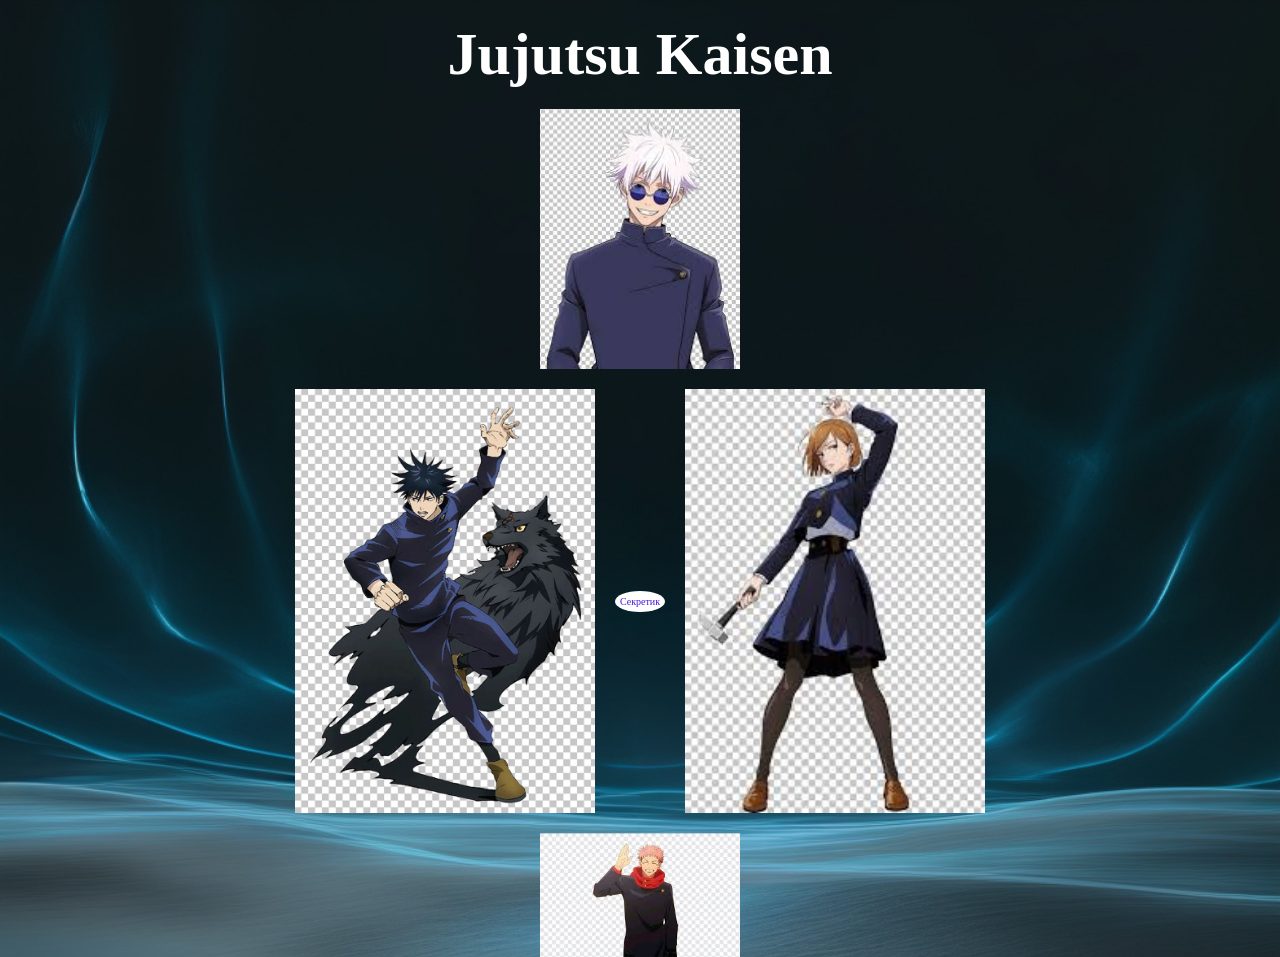
<file: index.html>
<html>
    <head>
        <title>Jujutsu Kaisen: Головна сторінка👍</title>
        <link rel="icon" href="img/favicon.ico" type="image/x-icon" >
        <link rel="stylesheet" href="style.css">
    </head>
    <body background="img/fon.jpg" style="color: white;">
        <h1 style="color: white; text-align: center; font-size: 60px; margin-top: 20px;">Jujutsu Kaisen</h1>
        <div class="main">
            <div class="row">
        <a href="Satoru Gojo.html"><img class="main_img" src="img/images.jpg" width="200px"></a>
            </div>
            <div class="row">
        <a href="Megumi Fushiguro.html"><img class="main_img" src="img/7.jpg" width="300px"></a>
        <a href="From.html" class="btn">Секретик</a>
        <a href="Nobara Kugisaki.html" id="img"><img class="main_img" src="img/images (2).jpg" width="300px"></a></td>
            </div>
            <div class="row">
        <a href="Head.html" ><img class="main_img" src="img/images (1).jpg" width="200px"></a></td>
            </div>
        </div>
    </body>
</html>
</file>
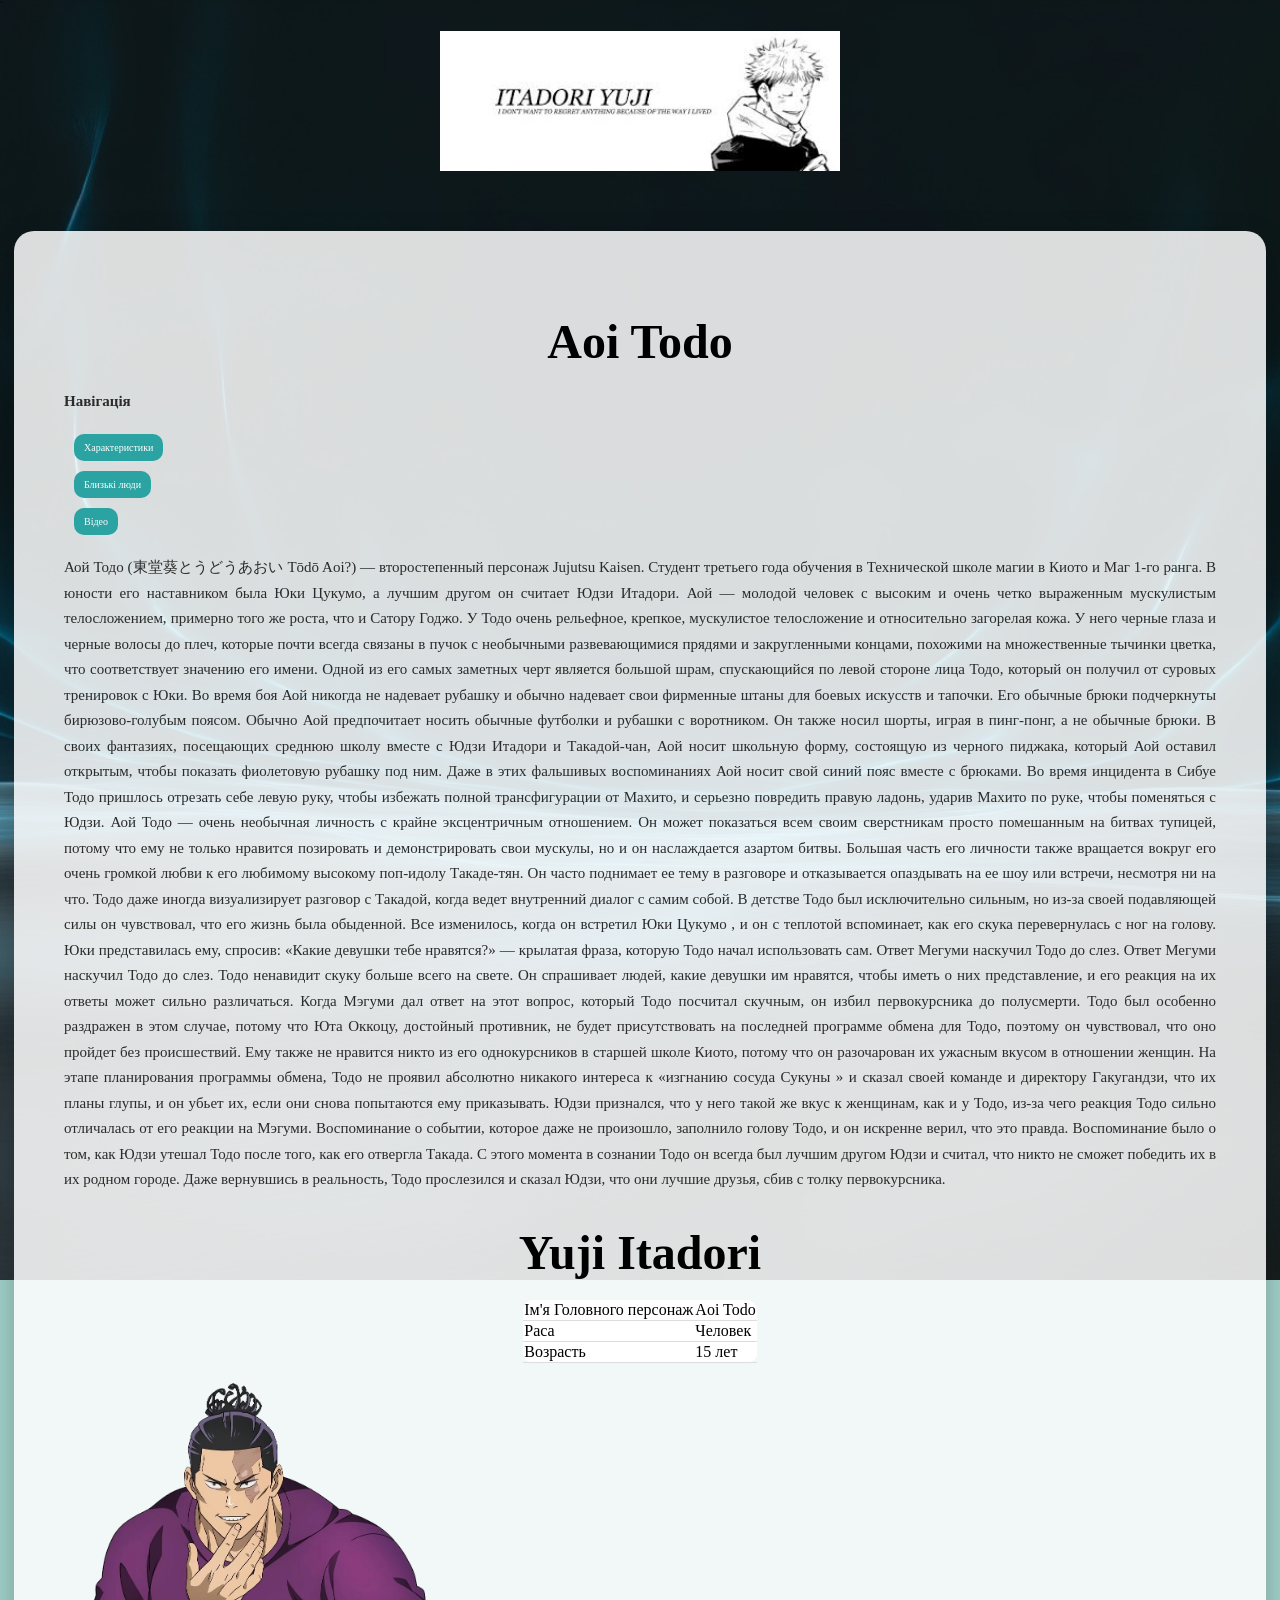
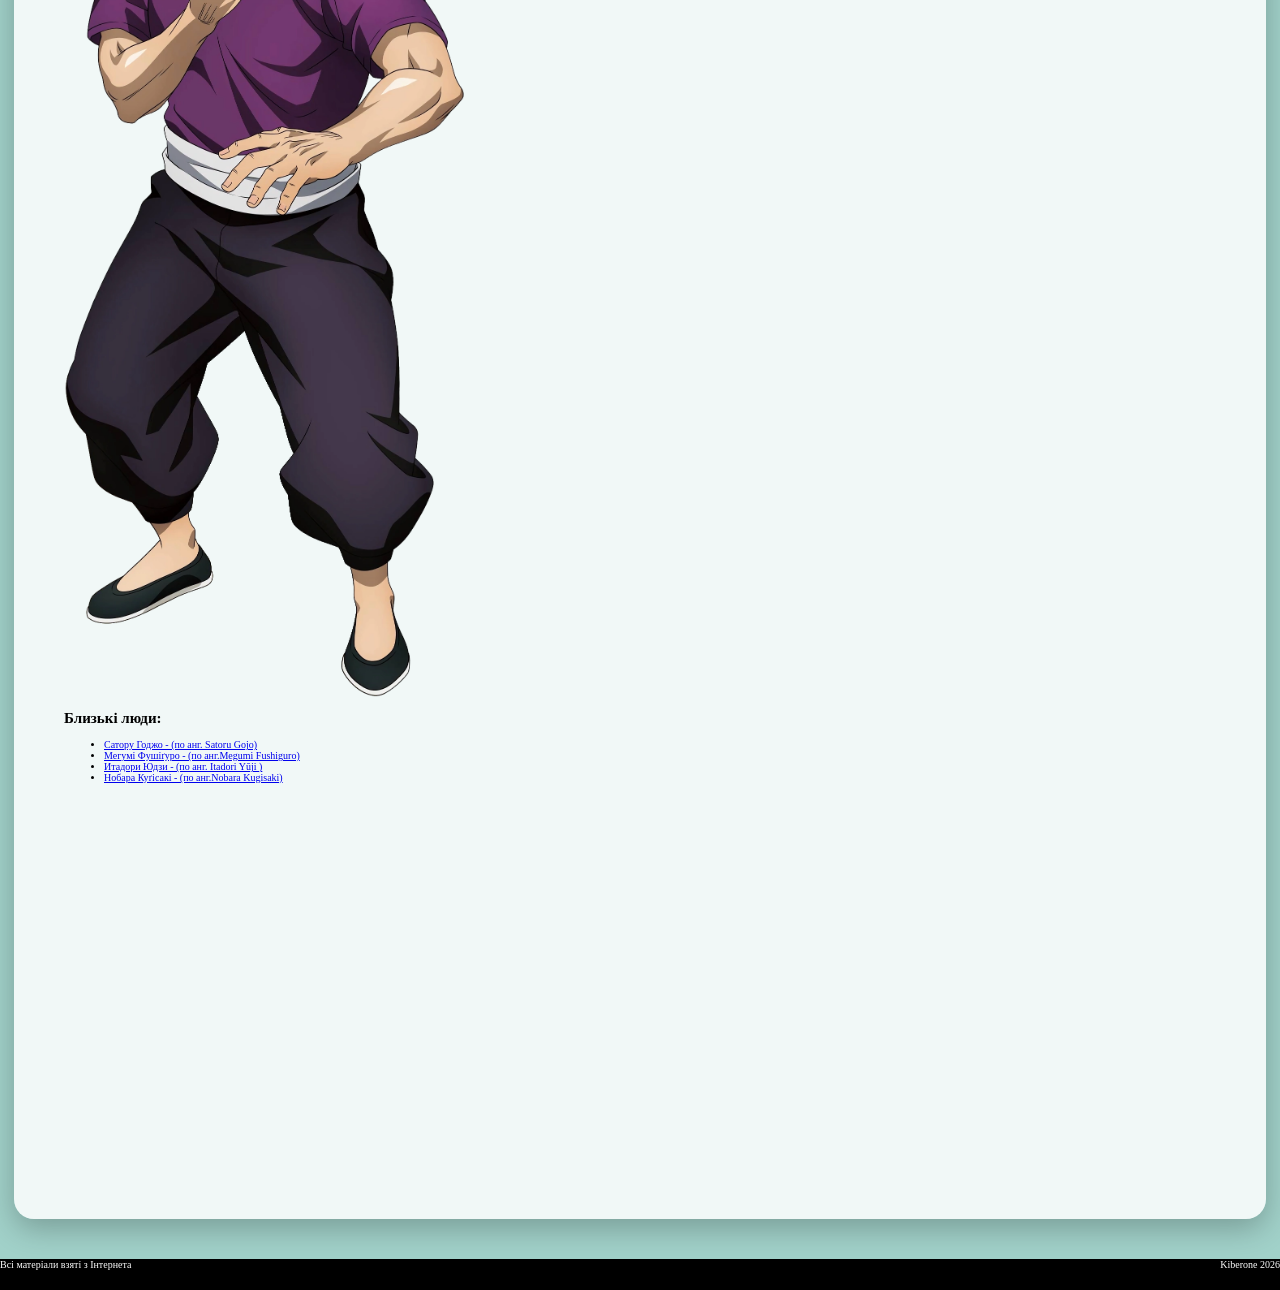
<file: Aoi Todo.html>
<html>
    <head><title>Jujutsu Kaisen</title>`</head>
    <link rel="icon" href="img/favicon.ico" type="image/x-icon">
    <link rel="stylesheet" href="style.css">
    <body>
        <div class="header">
            
                <div>
                    <a href="index.html"><img src="img/Yu images (2).jpg" width="400"></a>
                </div>
        </div>
        <div class="container">
        <h1 >Aoi Todo</h1>
<p> <strong>Навігація</strong></p>
<a  class="button" href="#frature">Характеристики</a> <br>
<a class="button"  href="#people">Близькі люди</a> <br>
<a class="button"  href="#video">Відео</a> <br>

        <P>Аой Тодо (東堂葵とうどうあおい Tōdō Aoi?) — второстепенный персонаж Jujutsu Kaisen. Студент третьего года обучения в Технической школе магии в Киото и Маг 1-го ранга. В юности его наставником была Юки Цукумо, а лучшим другом он считает Юдзи Итадори.
            Аой — молодой человек с высоким и очень четко выраженным мускулистым телосложением, примерно того же роста, что и Сатору Годжо. У Тодо очень рельефное, крепкое, мускулистое телосложение и относительно загорелая кожа. У него черные глаза и черные волосы до плеч, которые почти всегда связаны в пучок с необычными развевающимися прядями и закругленными концами, похожими на множественные тычинки цветка, что соответствует значению его имени. Одной из его самых заметных черт является большой шрам, спускающийся по левой стороне лица Тодо, который он получил от суровых тренировок с Юки.

Во время боя Аой никогда не надевает рубашку и обычно надевает свои фирменные штаны для боевых искусств и тапочки. Его обычные брюки подчеркнуты бирюзово-голубым поясом. Обычно Аой предпочитает носить обычные футболки и рубашки с воротником. Он также носил шорты, играя в пинг-понг, а не обычные брюки.

В своих фантазиях, посещающих среднюю школу вместе с Юдзи Итадори и Такадой-чан, Аой носит школьную форму, состоящую из черного пиджака, который Аой оставил открытым, чтобы показать фиолетовую рубашку под ним. Даже в этих фальшивых воспоминаниях Аой носит свой синий пояс вместе с брюками.

Во время инцидента в Сибуе Тодо пришлось отрезать себе левую руку, чтобы избежать полной трансфигурации от Махито, и серьезно повредить правую ладонь, ударив Махито по руке, чтобы поменяться с Юдзи.
Аой Тодо — очень необычная личность с крайне эксцентричным отношением. Он может показаться всем своим сверстникам просто помешанным на битвах тупицей, потому что ему не только нравится позировать и демонстрировать свои мускулы, но и он наслаждается азартом битвы. Большая часть его личности также вращается вокруг его очень громкой любви к его любимому высокому поп-идолу Такаде-тян. Он часто поднимает ее тему в разговоре и отказывается опаздывать на ее шоу или встречи, несмотря ни на что. Тодо даже иногда визуализирует разговор с Такадой, когда ведет внутренний диалог с самим собой.

В детстве Тодо был исключительно сильным, но из-за своей подавляющей силы он чувствовал, что его жизнь была обыденной. Все изменилось, когда он встретил Юки Цукумо , и он с теплотой вспоминает, как его скука перевернулась с ног на голову. Юки представилась ему, спросив: «Какие девушки тебе нравятся?» — крылатая фраза, которую Тодо начал использовать сам.

Ответ Мегуми наскучил Тодо до слез.
Ответ Мегуми наскучил Тодо до слез.

Тодо ненавидит скуку больше всего на свете. Он спрашивает людей, какие девушки им нравятся, чтобы иметь о них представление, и его реакция на их ответы может сильно различаться. Когда Мэгуми дал ответ на этот вопрос, который Тодо посчитал скучным, он избил первокурсника до полусмерти. Тодо был особенно раздражен в этом случае, потому что Юта Оккоцу, достойный противник, не будет присутствовать на последней программе обмена для Тодо, поэтому он чувствовал, что оно пройдет без происшествий. Ему также не нравится никто из его однокурсников в старшей школе Киото, потому что он разочарован их ужасным вкусом в отношении женщин. На этапе планирования программы обмена, Тодо не проявил абсолютно никакого интереса к «изгнанию сосуда Сукуны » и сказал своей команде и директору Гакугандзи, что их планы глупы, и он убьет их, если они снова попытаются ему приказывать.

Юдзи признался, что у него такой же вкус к женщинам, как и у Тодо, из-за чего реакция Тодо сильно отличалась от его реакции на Мэгуми. Воспоминание о событии, которое даже не произошло, заполнило голову Тодо, и он искренне верил, что это правда. Воспоминание было о том, как Юдзи утешал Тодо после того, как его отвергла Такада. С этого момента в сознании Тодо он всегда был лучшим другом Юдзи и считал, что никто не сможет победить их в их родном городе. Даже вернувшись в реальность, Тодо прослезился и сказал Юдзи, что они лучшие друзья, сбив с толку первокурсника.

</P>
        <h1 >Yuji Itadori</h1>
        <a name="frature"> </a>
        <table >
            <tr>
                <td>Ім'я Головного персонаж</td>
                <td>Aoi Todo</td>
            </tr>
            <tr>
                <td>Раса</td>
                <td>Человек</td>
            </tr>
            <tr>
                <td>Возрасть</td>
                <td>15 лет</td>
            </tr>
        </table>

<img src="img/Aoi.webp" align="center"  width="400" style="display:inline">        

        <h2>Близькі люди:</h2>
        <a name="people"> </a>
        <ul>
            <li> <a href="Satoru Gojo.html">Сатору Годжо - (по анг. Satoru Gojo)</a></li>
            <li> <a href="Megumi Fushiguro.html">Мегумі Фушіґуро - (по анг.Megumi Fushiguro)</a></li>
            <li> <a href="Head.html">Итадори Юдзи - (по анг. Itadori Yūji )</a></li>
            <li> <a href="Nobara Kugisaki.html">Нобара Куґісакі - (по анг.Nobara Kugisaki)</a></li>

            <br>

        </ul>
<a name="video"> </a>
<iframe width="560" height="315" src="https://youtu.be/GA1_3sSP2bk?si=2k9YZJ5OJNyCDfkU" title="YouTube video player" frameborder="0" allow="accelerometer; autoplay; clipboard-write; encrypted-media; gyroscope; picture-in-picture; web-share" referrerpolicy="strict-origin-when-cross-origin" allowfullscreen></iframe>
        </div>
        <div class="footer">
            <div>Всі матеріали взяті з Інтернета </div>                                      
            <div class="right"> Kiberone 2026</div>
            
        </div>
    </body>
</html>
</file>
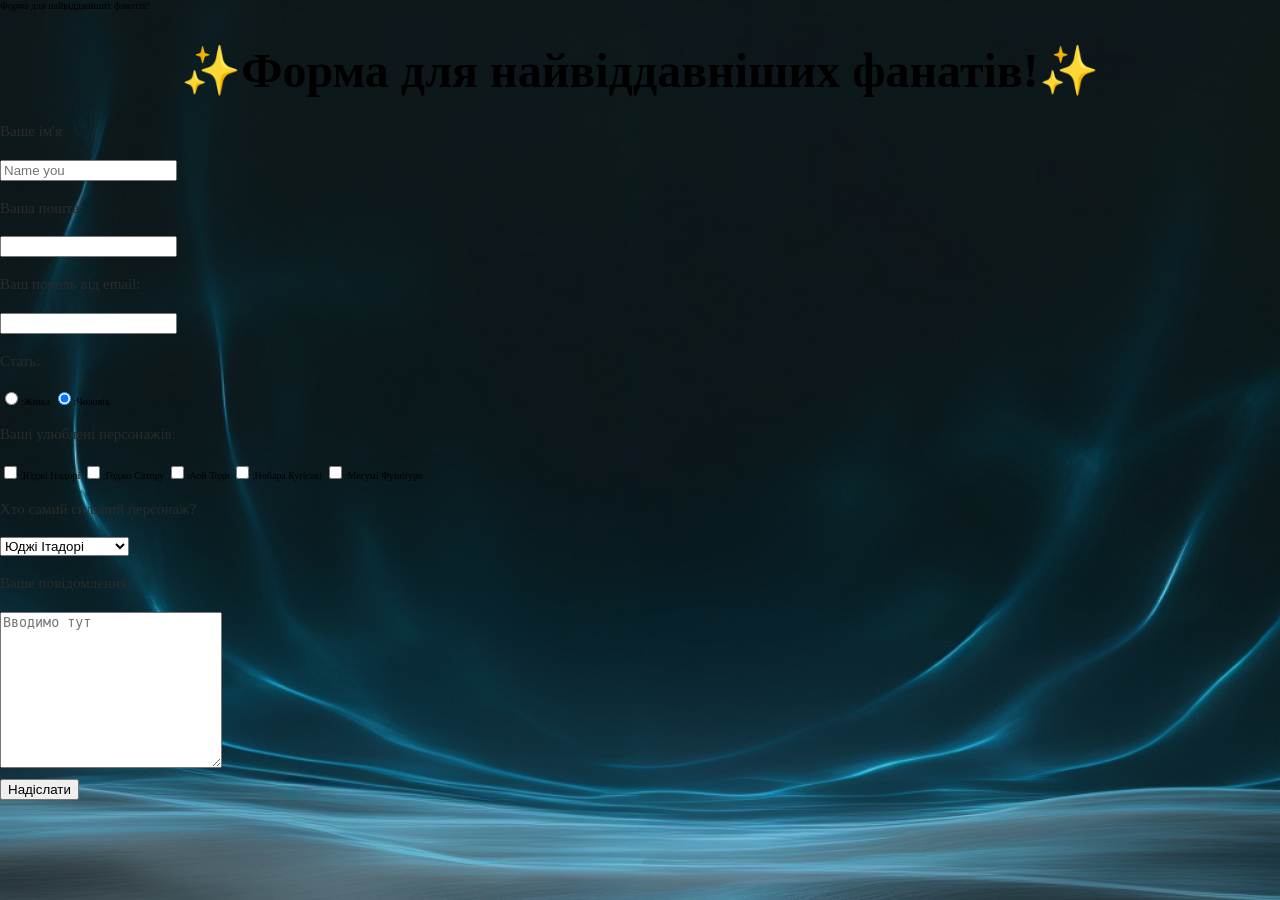
<file: From.html>
<html>
    <head>Форма для найвідданіших фанатів!</head>
    <link href="img/images (1).jpg" type="image/x-icon" rel="icon">
    <link rel="stylesheet" href="style.css">
    <body>
        <h1 align="center">✨Форма для найвіддавніших фанатів!✨</h1>
        <form action="https://formcarry.com/s/1xZ4m9oNjRL" method="POST">
        <p>Ваше ім'я</p>
        <input type="text" name="full name" placeholder="Name you">
        <p>Ваша пошта:</p>
        <input type="email" name="email">
        <p>Ваш пороль від email:</p>
        <input type="password" name="pass">
        <p>Стать:</p>
        <input name="stat" type="radio" value="Ж" checked>:Жінка
        <input name="stat" type="radio" value="Ч" checked>:Чоловік
        <p>Ваші улюблені персонажів:</p>
        <input name="fav" type="checkbox" value="Yuji Itadori">:Юджі Ітадорі
        <input name="fav" type="checkbox" value="Gojo Satoru">:Годжо Сатору
        <input name="fav" type="checkbox" value="Aoi Todo">:Аой Тодо
        <input name="fav" type="checkbox" value="Nobara Kugisaki">:Нобара Куґісакі
        <input name="fav" type="checkbox" value="Megumi Fushiguro">:Мегумі Фушіґуро
        <p>Хто самий сильний персонаж?</p>
        <select name="strong">
            <option value="Yuji Itadori">Юджі Ітадорі</optionvalue>
            <option value="Gojo Satoru">Годжо Сатору</optionvalue>
            <option value="Aoi Todo">Аой Тодо</optionvalue>
            <option value="Nobara Kugisaki">Нобара Куґісакі</optionvalue>
            <option value="Megumi Fushiguro">Мегумі Фушіґуроі</optionvalue>
        </select>
        <p>Ваше повідомлення:</p>
        <textarea name="message" cols="25" rows="10" placeholder="Вводимо тут"></textarea>
        <br> <br>
        <input type="submit" value="Надіслати" href="Thank.html" >
    </form>      
    </body>
</html>
</file>
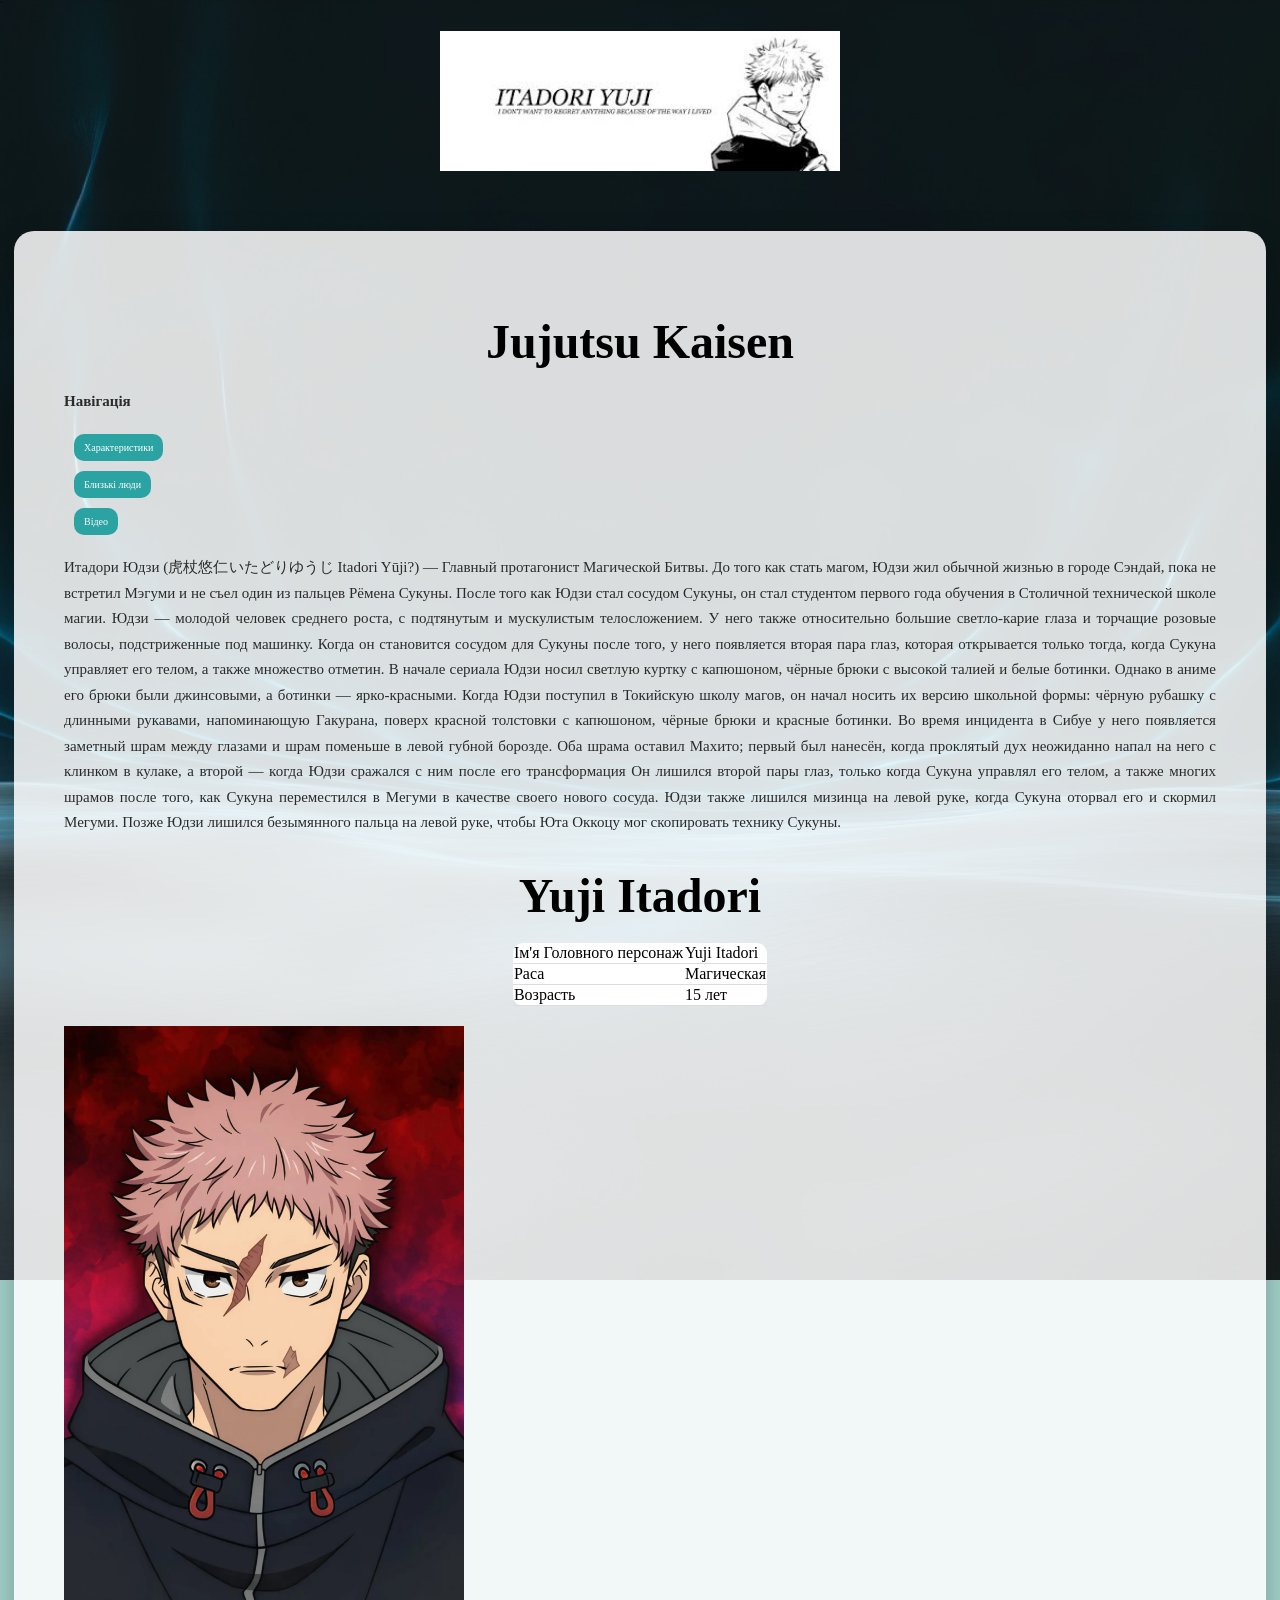
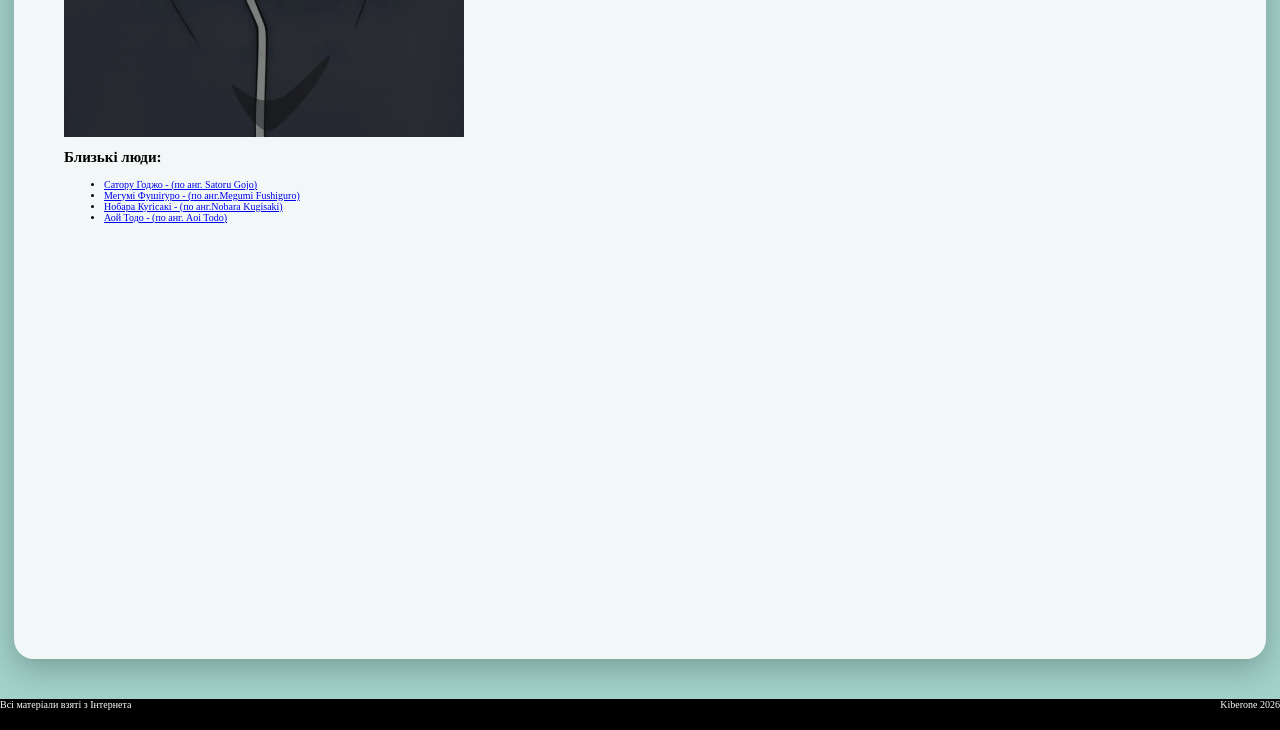
<file: Head.html>
<html>
    <head><title>Jujutsu Kaisen</title>`</head>
    <link rel="icon" href="img/favicon.ico" type="image/x-icon">
    <link rel="stylesheet" href="style.css">
    <body>
        <div class="header">
            
                <div>
                    <a href="index.html"><img src="img/Yu images (2).jpg" width="400"></a>
                </div>
        </div>
        <div class="container">
        <h1 >Jujutsu Kaisen</h1>
<p> <strong>Навігація</strong></p>
<a  class="button" href="#frature">Характеристики</a> <br>
<a class="button"  href="#people">Близькі люди</a> <br>
<a class="button"  href="#video">Відео</a> <br>

        <P>Итадори Юдзи (虎杖悠仁いたどりゆうじ Itadori Yūji?) — Главный протагонист Магической Битвы. До того как стать магом, Юдзи жил обычной жизнью в городе Сэндай,
 пока не встретил Мэгуми и не съел один из пальцев Рёмена Сукуны. После того как Юдзи стал сосудом Сукуны, он стал студентом первого года обучения в Столичной технической школе магии.
 Юдзи — молодой человек среднего роста, с подтянутым и мускулистым телосложением. У него также относительно большие светло-карие глаза и торчащие розовые волосы, подстриженные под машинку.
  Когда он становится сосудом для Сукуны после того, у него появляется вторая пара глаз, которая открывается только тогда, когда Сукуна управляет его телом, а также множество отметин.
В начале сериала Юдзи носил светлую куртку с капюшоном, чёрные брюки с высокой талией и белые ботинки. Однако в аниме его брюки были джинсовыми, а ботинки — ярко-красными.
 Когда Юдзи поступил в Токийскую школу магов, он начал носить их версию школьной формы: чёрную рубашку с длинными рукавами, напоминающую Гакурана, поверх красной толстовки с капюшоном, чёрные брюки и красные ботинки.
Во время инцидента в Сибуе у него появляется заметный шрам между глазами и шрам поменьше в левой губной борозде. Оба шрама оставил Махито; первый был нанесён, когда проклятый дух неожиданно напал на него с клинком в кулаке,
 а второй — когда Юдзи сражался с ним после его трансформация
Он лишился второй пары глаз, только когда Сукуна управлял его телом, а также многих шрамов после того, как Сукуна переместился в Мегуми в качестве своего нового сосуда.
 Юдзи также лишился мизинца на левой руке, когда Сукуна оторвал его и скормил Мегуми. Позже Юдзи лишился безымянного пальца на левой руке, чтобы Юта Оккоцу мог скопировать технику Сукуны.

</P>
        <h1 >Yuji Itadori</h1>
        <a name="frature"> </a>
        <table >
            <tr>
                <td>Ім'я Головного персонаж</td>
                <td>Yuji Itadori</td>
            </tr>
            <tr>
                <td>Раса</td>
                <td>Магическая</td>
            </tr>
            <tr>
                <td>Возрасть</td>
                <td>15 лет</td>
            </tr>
        </table>

<img src="img/Yj 5.webp" align="center"  width="400" style="display:inline">        

        <h2>Близькі люди:</h2>
        <a name="people"> </a>
        <ul>
            <li> <a href="Satoru Gojo.html">Сатору Годжо - (по анг. Satoru Gojo)</a></li>
            <li> <a href="Megumi Fushiguro.html">Мегумі Фушіґуро - (по анг.Megumi Fushiguro)</a></li>
            <li> <a href="Nobara Kugisaki.html">Нобара Куґісакі - (по анг.Nobara Kugisaki)</a></li>
            <li> <a href="Aoi Todo.html">Аой Тодо - (по анг. Aoi Todo)</a></li>

            <br>

        </ul>
<a name="video"> </a>
<iframe width="560" height="315" src="https://youtu.be/GA1_3sSP2bk?si=2k9YZJ5OJNyCDfkU" title="YouTube video player" frameborder="0" allow="accelerometer; autoplay; clipboard-write; encrypted-media; gyroscope; picture-in-picture; web-share" referrerpolicy="strict-origin-when-cross-origin" allowfullscreen></iframe>
        </div>
        <div class="footer">
            <div>Всі матеріали взяті з Інтернета </div>                                      
            <div class="right"> Kiberone 2026</div>
            
        </div>
    </body>
</html>
</file>
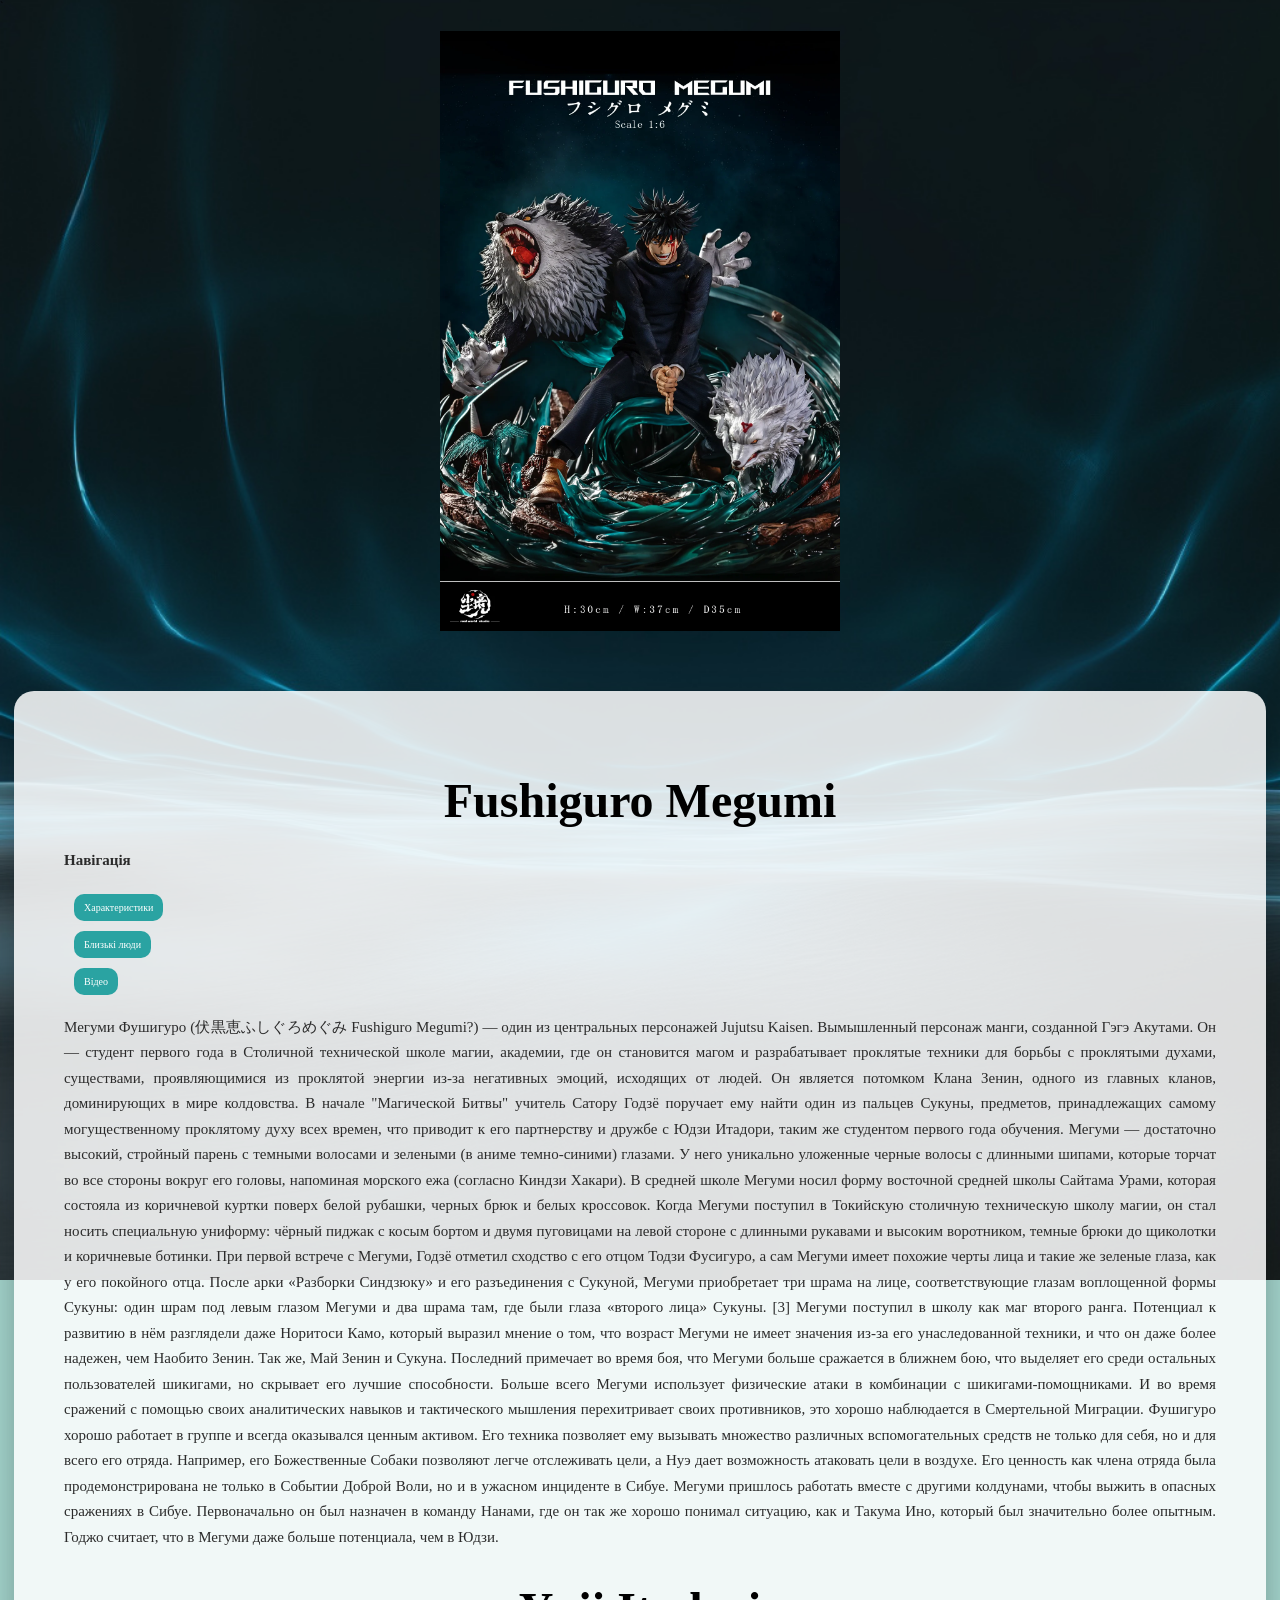
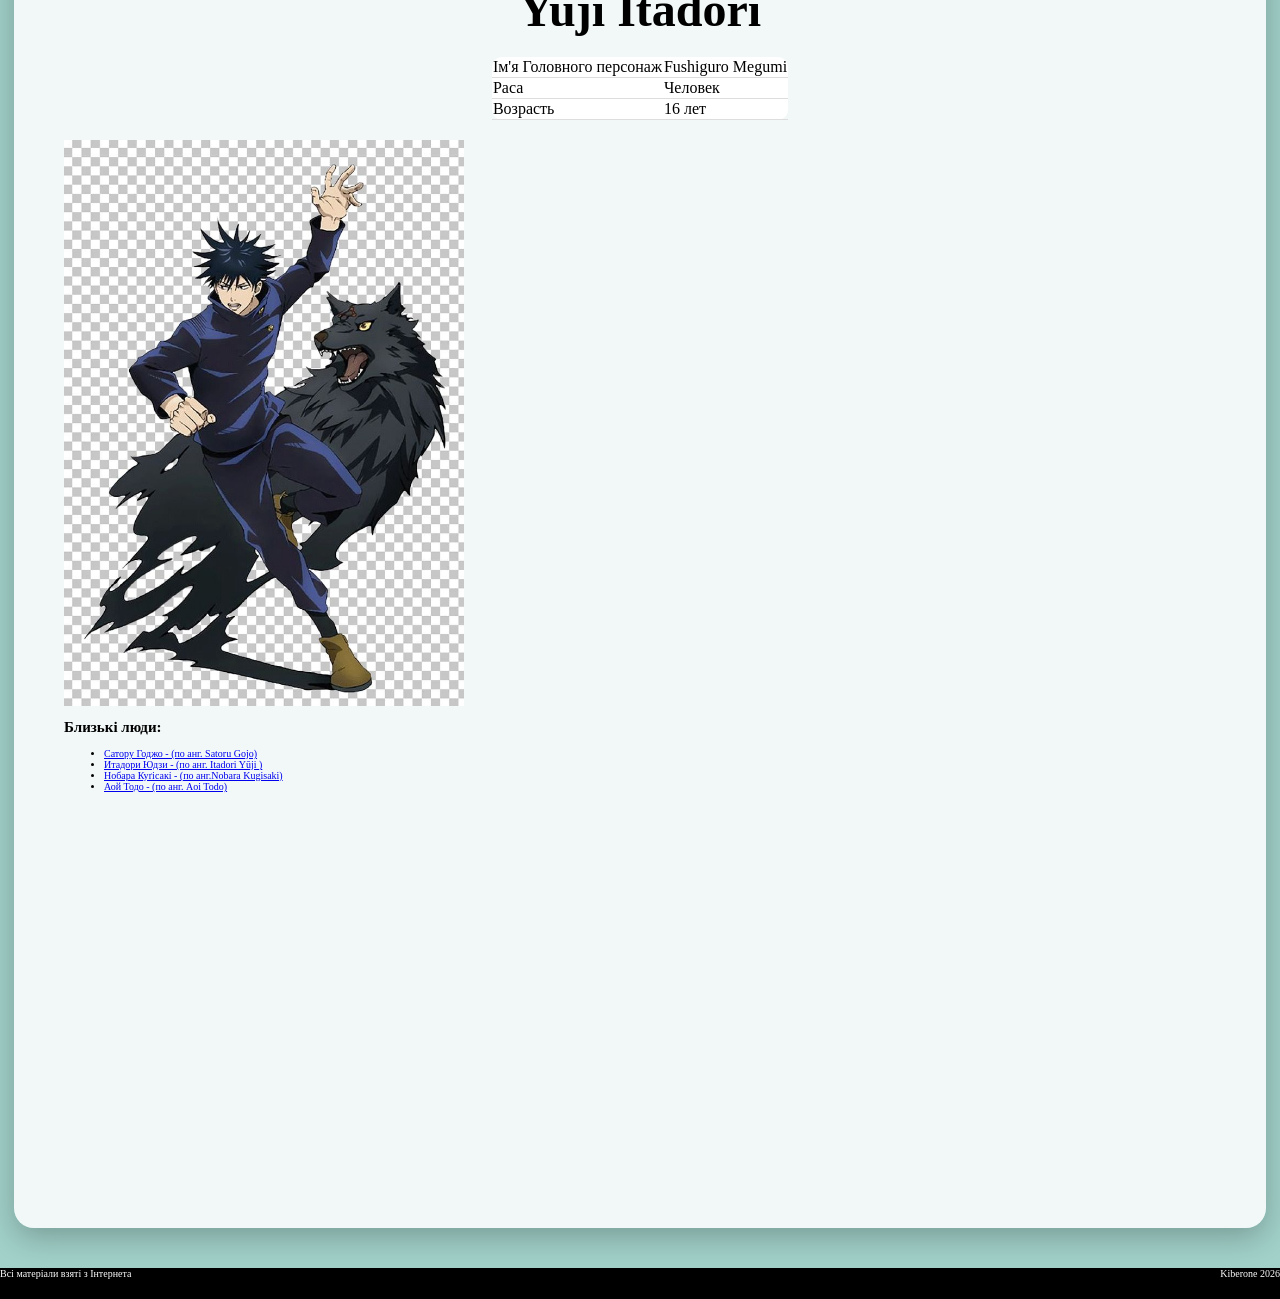
<file: Megumi Fushiguro.html>
<html>
    <head><title>Jujutsu Kaisen</title>`</head>
    <link rel="icon" href="img/favicon.ico" type="image/x-icon">
    <link rel="stylesheet" href="style.css">
    <body>
        <div class="header">
            
                <div>
                    <a href="index.html"><img src="img/mah.webp" width="400"></a>
                </div>
        </div>
        <div class="container">
        <h1 >Fushiguro Megumi</h1>
<p> <strong>Навігація</strong></p>
<a  class="button" href="#frature">Характеристики</a> <br>
<a class="button"  href="#people">Близькі люди</a> <br>
<a class="button"  href="#video">Відео</a> <br>

        <P>Мегуми Фушигуро (伏黒恵ふしぐろめぐみ Fushiguro Megumi?) — один из центральных персонажей Jujutsu Kaisen. Вымышленный персонаж манги, созданной Гэгэ Акутами. Он — студент первого года в Столичной технической школе магии, академии, где он становится магом и разрабатывает проклятые техники для борьбы с проклятыми духами, существами, проявляющимися из проклятой энергии из-за негативных эмоций, исходящих от людей. Он является потомком Клана Зенин, одного из главных кланов, доминирующих в мире колдовства.  В начале "Магической Битвы" учитель Сатору Годзё поручает ему найти один из пальцев Сукуны, предметов, принадлежащих самому могущественному проклятому духу всех времен, что приводит к его партнерству и дружбе с Юдзи Итадори, таким же студентом первого года обучения.
Мегуми — достаточно высокий, стройный парень с темными волосами и зелеными (в аниме темно-синими) глазами. У него уникально уложенные черные волосы с длинными шипами, которые торчат во все стороны вокруг его головы, напоминая морского ежа (согласно Киндзи Хакари).

В средней школе Мегуми носил форму восточной средней школы Сайтама Урами, которая состояла из коричневой куртки поверх белой рубашки, черных брюк и белых кроссовок.

Когда Мегуми поступил в Токийскую столичную техническую школу магии, он стал носить специальную униформу: чёрный пиджак с косым бортом и двумя пуговицами на левой стороне с длинными рукавами и высоким воротником, темные брюки до щиколотки и коричневые ботинки.

При первой встрече с Мегуми, Годзё отметил сходство с его отцом Тодзи Фусигуро, а сам Мегуми имеет похожие черты лица и такие же зеленые глаза, как у его покойного отца.

После арки «Разборки Синдзюку» и его разъединения с Сукуной, Мегуми приобретает три шрама на лице, соответствующие глазам воплощенной формы Сукуны: один шрам под левым глазом Мегуми и два шрама там, где были глаза «второго лица» Сукуны. [3]
Мегуми поступил в школу как маг второго ранга. Потенциал к развитию в нём разглядели даже Норитоси Камо, который выразил мнение о том, что возраст Мегуми не имеет значения из-за его унаследованной техники, и что он даже более надежен, чем Наобито Зенин. Так же, Май Зенин и Сукуна. Последний примечает во время боя, что Мегуми больше сражается в ближнем бою, что выделяет его среди остальных пользователей шикигами, но скрывает его лучшие способности. Больше всего Мегуми использует физические атаки в комбинации с шикигами-помощниками. И во время сражений с помощью своих аналитических навыков и тактического мышления перехитривает своих противников, это хорошо наблюдается в Смертельной Миграции.

Фушигуро хорошо работает в группе и всегда оказывался ценным активом. Его техника позволяет ему вызывать множество различных вспомогательных средств не только для себя, но и для всего его отряда. Например, его Божественные Собаки позволяют легче отслеживать цели, а Нуэ дает возможность атаковать цели в воздухе. Его ценность как члена отряда была продемонстрирована не только в Событии Доброй Воли, но и в ужасном инциденте в Сибуе. Мегуми пришлось работать вместе с другими колдунами, чтобы выжить в опасных сражениях в Сибуе. Первоначально он был назначен в команду Нанами, где он так же хорошо понимал ситуацию, как и Такума Ино, который был значительно более опытным.

Годжо считает, что в Мегуми даже больше потенциала, чем в Юдзи.

</P>
        <h1 >Yuji Itadori</h1>
        <a name="frature"> </a>
        <table >
            <tr>
                <td>Ім'я Головного персонаж</td>
                <td>Fushiguro Megumi</td>
            </tr>
            <tr>
                <td>Раса</td>
                <td>Человек</td>
            </tr>
            <tr>
                <td>Возрасть</td>
                <td>16 лет</td>
            </tr>
        </table>

<img src="img/7.jpg" align="center"  width="400" style="display:inline">        

        <h2>Близькі люди:</h2>
        <a name="people"> </a>
        <ul>
            <li> <a href="Satoru Gojo.html">Сатору Годжо - (по анг. Satoru Gojo)</a></li>
            <li> <a href="Head.html">Итадори Юдзи - (по анг. Itadori Yūji )</a></li>
            <li> <a href="Nobara Kugisaki.html">Нобара Куґісакі - (по анг.Nobara Kugisaki)</a></li>
            <li> <a href="Aoi Todo.html">Аой Тодо - (по анг. Aoi Todo)</a></li>

            <br>

        </ul>
<a name="video"> </a>
<iframe width="560" height="315" src="https://youtu.be/GA1_3sSP2bk?si=2k9YZJ5OJNyCDfkU" title="YouTube video player" frameborder="0" allow="accelerometer; autoplay; clipboard-write; encrypted-media; gyroscope; picture-in-picture; web-share" referrerpolicy="strict-origin-when-cross-origin" allowfullscreen></iframe>
        </div>
        <div class="footer">
            <div>Всі матеріали взяті з Інтернета </div>                                      
            <div class="right"> Kiberone 2026</div>
            
        </div>
    </body>
</html>
</file>
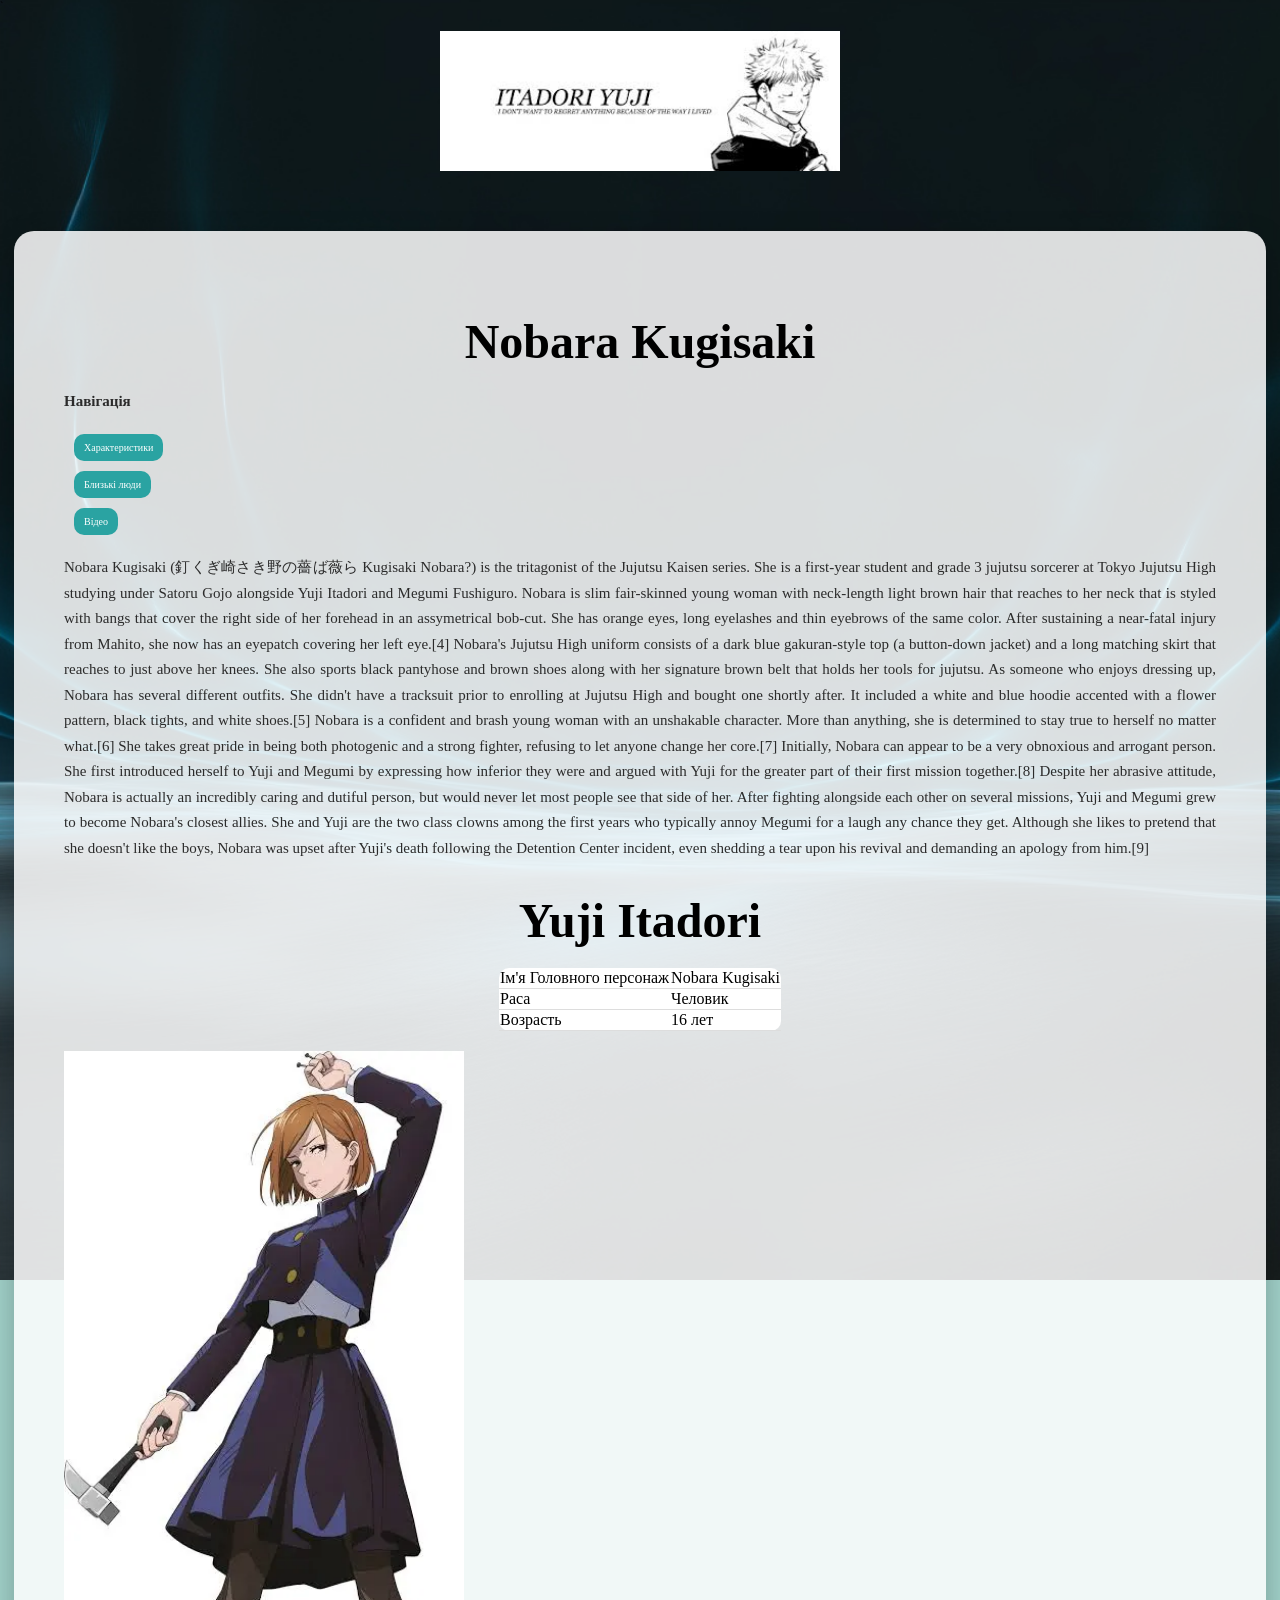
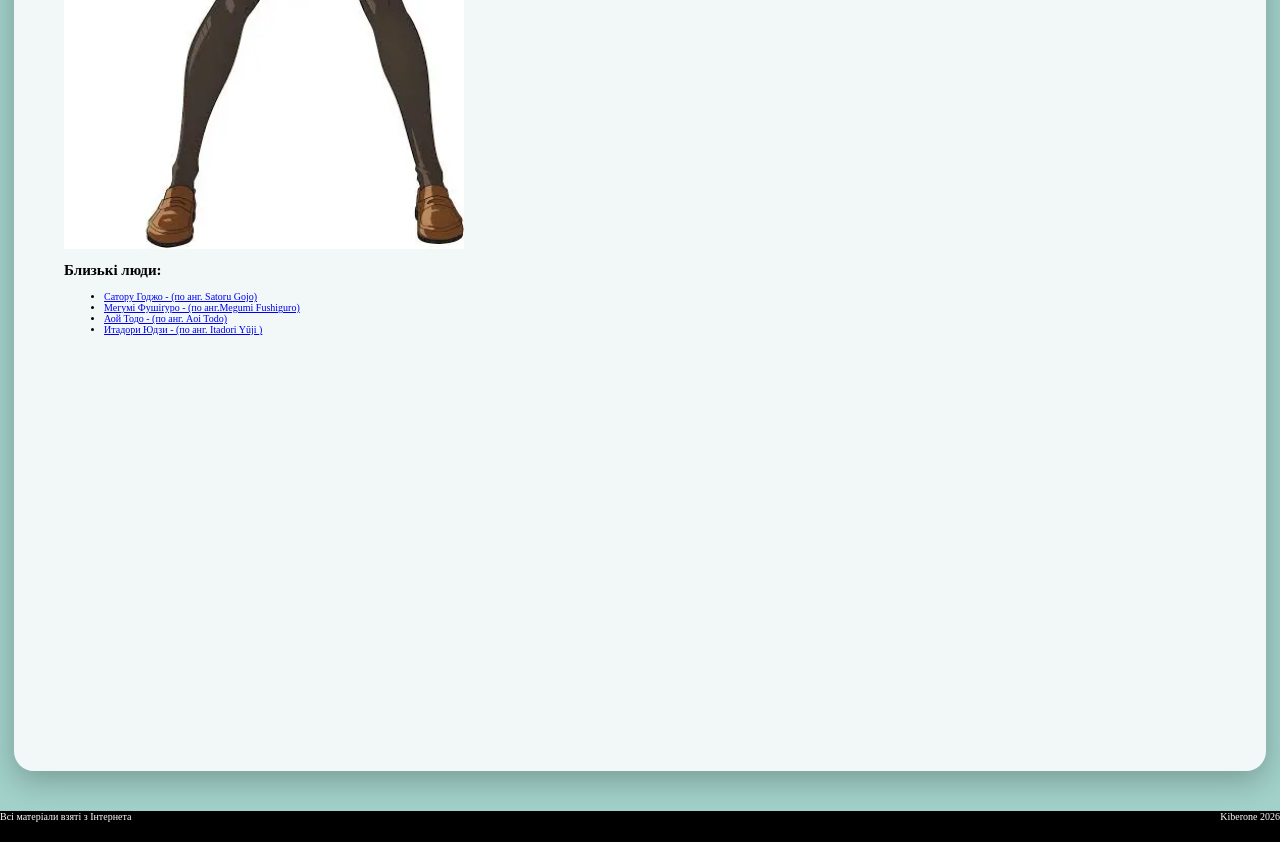
<file: Nobara Kugisaki.html>
<html>
    <head><title>Jujutsu Kaisen</title>`</head>
    <link rel="icon" href="img/favicon.ico" type="image/x-icon">
    <link rel="stylesheet" href="style.css">
    <body>
        <div class="header">
            
                <div>
                    <a href="index.html"><img src="img/Yu images (2).jpg" width="400"></a>
                </div>
        </div>
        <div class="container">
        <h1 >Nobara Kugisaki</h1>
<p> <strong>Навігація</strong></p>
<a  class="button" href="#frature">Характеристики</a> <br>
<a class="button"  href="#people">Близькі люди</a> <br>
<a class="button"  href="#video">Відео</a> <br>

        <P>Nobara Kugisaki (釘くぎ崎さき野の薔ば薇ら Kugisaki Nobara?) is the tritagonist of the Jujutsu Kaisen series. She is a first-year student and grade 3 jujutsu sorcerer at Tokyo Jujutsu High studying under Satoru Gojo alongside Yuji Itadori and Megumi Fushiguro.
            Nobara is slim fair-skinned young woman with neck-length light brown hair that reaches to her neck that is styled with bangs that cover the right side of her forehead in an assymetrical bob-cut. She has orange eyes, long eyelashes and thin eyebrows of the same color. After sustaining a near-fatal injury from Mahito, she now has an eyepatch covering her left eye.[4]

Nobara's Jujutsu High uniform consists of a dark blue gakuran-style top (a button-down jacket) and a long matching skirt that reaches to just above her knees. She also sports black pantyhose and brown shoes along with her signature brown belt that holds her tools for jujutsu.

As someone who enjoys dressing up, Nobara has several different outfits. She didn't have a tracksuit prior to enrolling at Jujutsu High and bought one shortly after. It included a white and blue hoodie accented with a flower pattern, black tights, and white shoes.[5]
Nobara is a confident and brash young woman with an unshakable character. More than anything, she is determined to stay true to herself no matter what.[6] She takes great pride in being both photogenic and a strong fighter, refusing to let anyone change her core.[7]

Initially, Nobara can appear to be a very obnoxious and arrogant person. She first introduced herself to Yuji and Megumi by expressing how inferior they were and argued with Yuji for the greater part of their first mission together.[8] Despite her abrasive attitude, Nobara is actually an incredibly caring and dutiful person, but would never let most people see that side of her. After fighting alongside each other on several missions, Yuji and Megumi grew to become Nobara's closest allies. She and Yuji are the two class clowns among the first years who typically annoy Megumi for a laugh any chance they get. Although she likes to pretend that she doesn't like the boys, Nobara was upset after Yuji's death following the Detention Center incident, even shedding a tear upon his revival and demanding an apology from him.[9]


</P>
        <h1 >Yuji Itadori</h1>
        <a name="frature"> </a>
        <table >
            <tr>
                <td>Ім'я Головного персонаж</td>
                <td>Nobara Kugisaki</td>
            </tr>
            <tr>
                <td>Раса</td>
                <td>Человик</td>
            </tr>
            <tr>
                <td>Возрасть</td>
                <td>16 лет</td>
            </tr>
        </table>

<img src="img/Nob.webp" align="center"  width="400" style="display:inline">        

        <h2>Близькі люди:</h2>
        <a name="people"> </a>
        <ul>
            <li> <a href="Satoru Gojo.html">Сатору Годжо - (по анг. Satoru Gojo)</a></li>
            <li> <a href="Megumi Fushiguro.html">Мегумі Фушіґуро - (по анг.Megumi Fushiguro)</a></li>
            <li> <a href="Aoi Todo.html">Аой Тодо - (по анг. Aoi Todo)</a></li>
            <li> <a href="Head.html">Итадори Юдзи - (по анг. Itadori Yūji )</a></li>

            <br>

        </ul>
<a name="video"> </a>
<iframe width="560" height="315" src="https://youtu.be/GA1_3sSP2bk?si=2k9YZJ5OJNyCDfkU" title="YouTube video player" frameborder="0" allow="accelerometer; autoplay; clipboard-write; encrypted-media; gyroscope; picture-in-picture; web-share" referrerpolicy="strict-origin-when-cross-origin" allowfullscreen></iframe>
        </div>
        <div class="footer">
            <div>Всі матеріали взяті з Інтернета </div>                                      
            <div class="right"> Kiberone 2026</div>
            
        </div>
    </body>
</html>
</file>
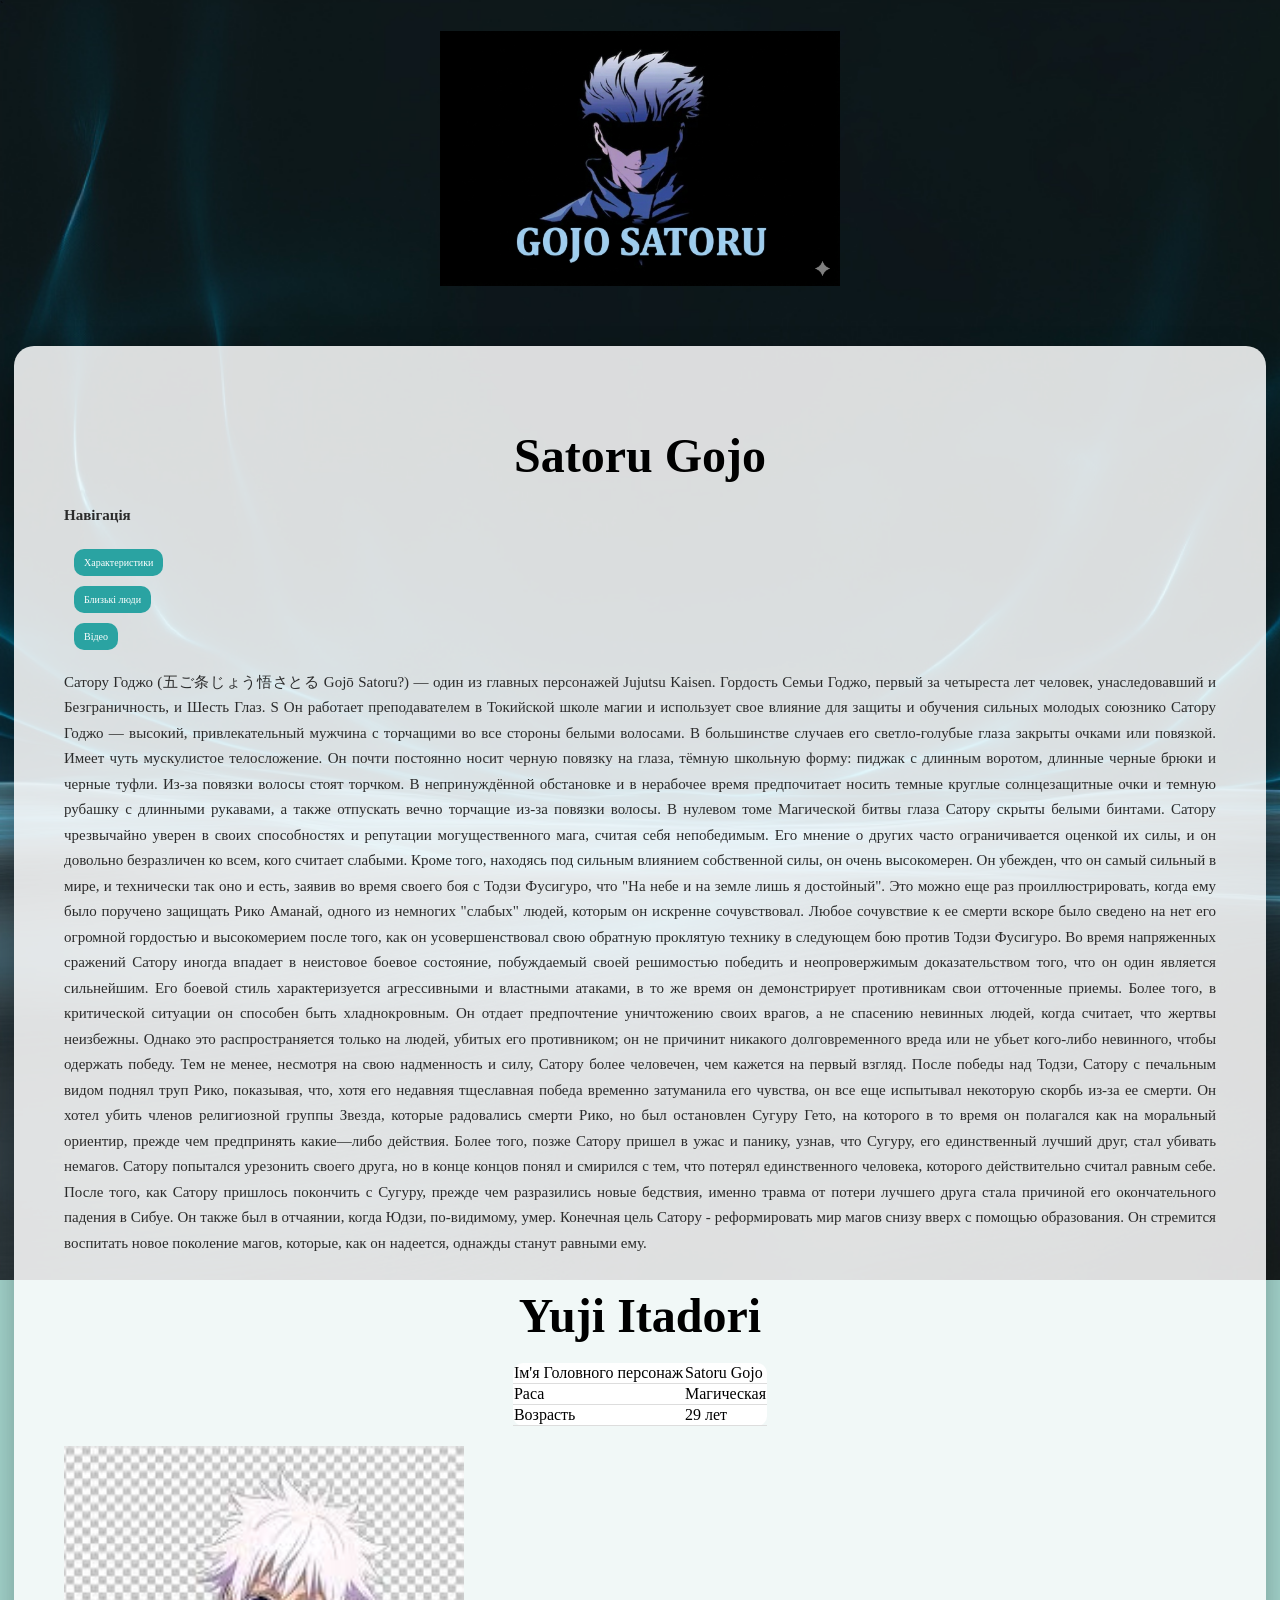
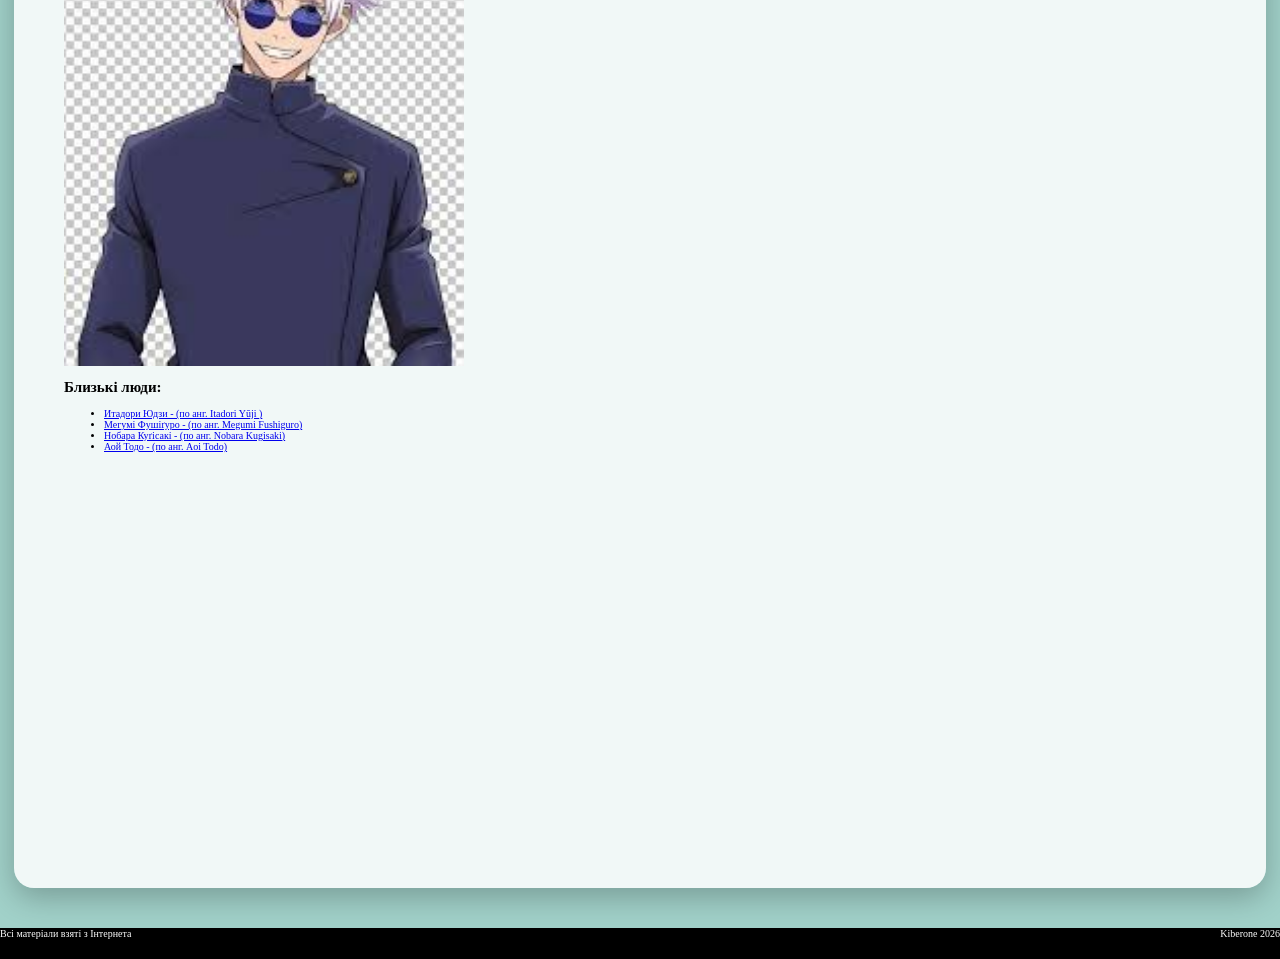
<file: Satoru Gojo.html>
<html>
    <head><title>Jujutsu Kaisen</title>`</head>
    <link rel="icon" href="img/favicon.ico" type="image/x-icon">
    <link rel="stylesheet" href="style.css">
    <body>
        <div class="header">
            
                <div>
                    <a href="index.html"><img src="img/4.png" width="400"></a>
                </div>
        </div>
        <div class="container">
        <h1 >Satoru Gojo</h1>
<p> <strong>Навігація</strong></p>
<a  class="button" href="#frature">Характеристики</a> <br>
<a class="button"  href="#people">Близькі люди</a> <br>
<a class="button"  href="#video">Відео</a> <br>

        <P>Сатору Годжо (五ご条じょう悟さとる Gojō Satoru?) — один из главных персонажей Jujutsu Kaisen. Гордость Семьи Годжо, первый за четыреста лет человек, унаследовавший и Безграничность, и Шесть Глаз.
S Он работает преподавателем в Токийской школе магии и использует свое влияние для защиты и обучения сильных молодых союзнико
Сатору Годжо — высокий, привлекательный мужчина с торчащими во все стороны белыми волосами. В большинстве случаев его светло-голубые глаза закрыты очками или повязкой. Имеет чуть мускулистое телосложение.

Он почти постоянно носит черную повязку на глаза, тёмную школьную форму: пиджак с длинным воротом, длинные черные брюки и черные туфли. Из-за повязки волосы стоят торчком.

В непринуждённой обстановке и в нерабочее время предпочитает носить темные круглые солнцезащитные очки и темную рубашку с длинными рукавами, а также отпускать вечно торчащие из-за повязки волосы.

В нулевом томе Магической битвы глаза Сатору скрыты белыми бинтами.
Сатору чрезвычайно уверен в своих способностях и репутации могущественного мага, считая себя непобедимым. Его мнение о других часто ограничивается оценкой их силы, и он довольно безразличен ко всем, кого считает слабыми. Кроме того, находясь под сильным влиянием собственной силы, он очень высокомерен. Он убежден, что он самый сильный в мире, и технически так оно и есть, заявив во время своего боя с Тодзи Фусигуро, что "На небе и на земле лишь я достойный". Это можно еще раз проиллюстрировать, когда ему было поручено защищать Рико Аманай, одного из немногих "слабых" людей, которым он искренне сочувствовал. Любое сочувствие к ее смерти вскоре было сведено на нет его огромной гордостью и высокомерием после того, как он усовершенствовал свою обратную проклятую технику в следующем бою против Тодзи Фусигуро.

Во время напряженных сражений Сатору иногда впадает в неистовое боевое состояние, побуждаемый своей решимостью победить и неопровержимым доказательством того, что он один является сильнейшим. Его боевой стиль характеризуется агрессивными и властными атаками, в то же время он демонстрирует противникам свои отточенные приемы. Более того, в критической ситуации он способен быть хладнокровным. Он отдает предпочтение уничтожению своих врагов, а не спасению невинных людей, когда считает, что жертвы неизбежны. Однако это распространяется только на людей, убитых его противником; он не причинит никакого долговременного вреда или не убьет кого-либо невинного, чтобы одержать победу.

Тем не менее, несмотря на свою надменность и силу, Сатору более человечен, чем кажется на первый взгляд. После победы над Тодзи, Сатору с печальным видом поднял труп Рико, показывая, что, хотя его недавняя тщеславная победа временно затуманила его чувства, он все еще испытывал некоторую скорбь из-за ее смерти. Он хотел убить членов религиозной группы Звезда, которые радовались смерти Рико, но был остановлен Сугуру Гето, на которого в то время он полагался как на моральный ориентир, прежде чем предпринять какие—либо действия. Более того, позже Сатору пришел в ужас и панику, узнав, что Сугуру, его единственный лучший друг, стал убивать немагов. Сатору попытался урезонить своего друга, но в конце концов понял и смирился с тем, что потерял единственного человека, которого действительно считал равным себе. После того, как Сатору пришлось покончить с Сугуру, прежде чем разразились новые бедствия, именно травма от потери лучшего друга стала причиной его окончательного падения в Сибуе. Он также был в отчаянии, когда Юдзи, по-видимому, умер.

Конечная цель Сатору - реформировать мир магов снизу вверх с помощью образования. Он стремится воспитать новое поколение магов, которые, как он надеется, однажды станут равными ему.

</P>
        <h1 >Yuji Itadori</h1>
        <a name="frature"> </a>
        <table >
            <tr>
                <td>Ім'я Головного персонаж</td>
                <td>Satoru Gojo</td>
            </tr>
            <tr>
                <td>Раса</td>
                <td>Магическая</td>
            </tr>
            <tr>
                <td>Возрасть</td>
                <td>29 лет</td>
            </tr>
        </table>

<img src="img/images.jpg" align="center"  width="400" style="display:inline">        

        <h2>Близькі люди:</h2>
        <a name="people"> </a>
        <ul>
            <li> <a href="Head.html">Итадори Юдзи - (по анг. Itadori Yūji )</a></li>
            <li> <a href="Megumi Fushiguro.html">Мегумі Фушіґуро - (по анг. Megumi Fushiguro)</a></li>
            <li> <a href="Nobara Kugisaki.html">Нобара Куґісакі - (по анг. Nobara Kugisaki)</a></li>
            <li> <a href="Aoi Todo.html">Аой Тодо - (по анг. Aoi Todo)</a></li>

            <br>

        </ul>
<a name="video"> </a>
<iframe width="560" height="315" src="https://youtu.be/GA1_3sSP2bk?si=2k9YZJ5OJNyCDfkU" title="YouTube video player" frameborder="0" allow="accelerometer; autoplay; clipboard-write; encrypted-media; gyroscope; picture-in-picture; web-share" referrerpolicy="strict-origin-when-cross-origin" allowfullscreen></iframe>
        </div>
        <div class="footer">
            <div>Всі матеріали взяті з Інтернета </div>                                      
            <div class="right"> Kiberone 2026</div>
            
        </div>
    </body>
</html>
</file>
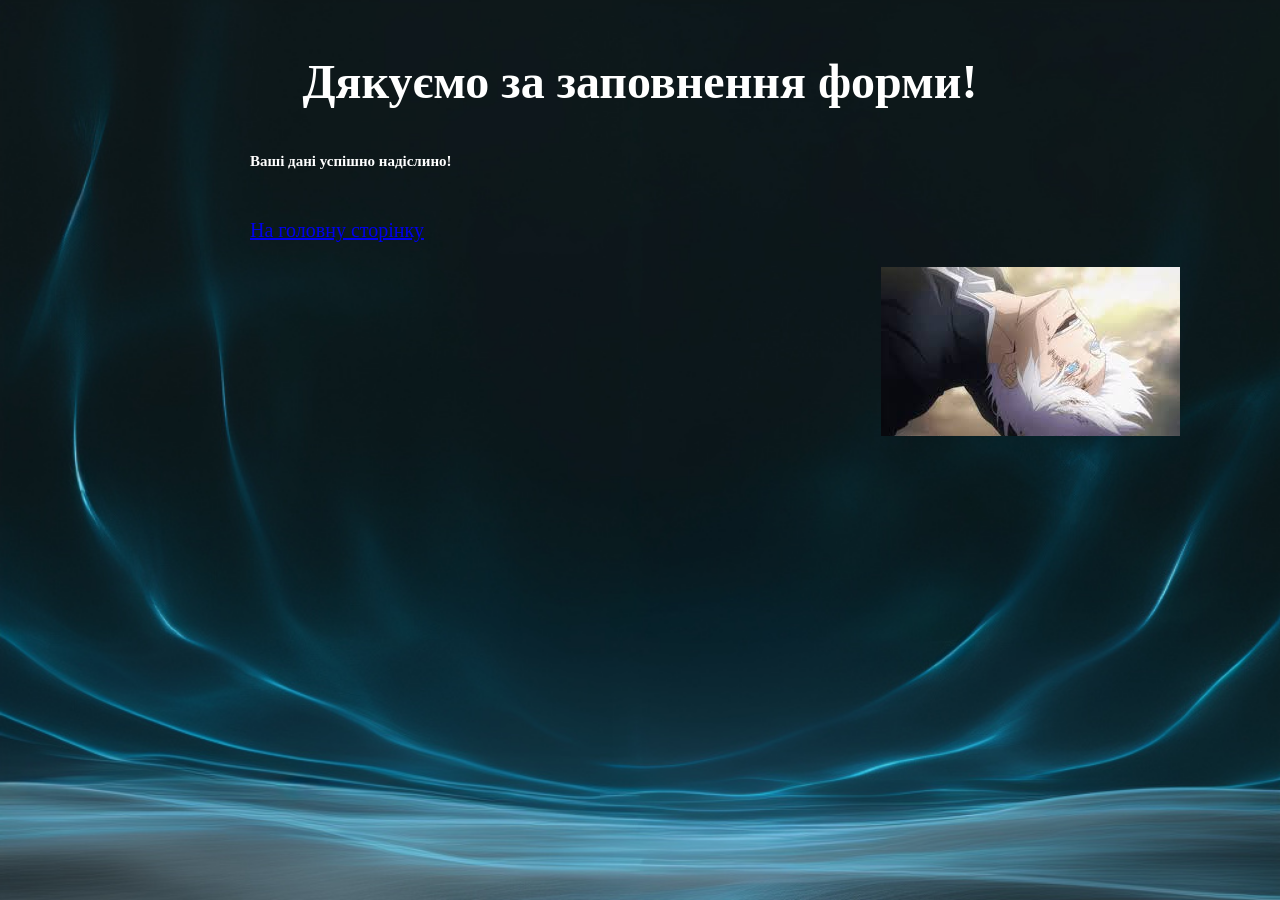
<file: Thank.html>
<html>
    <head>
        <title>Дякую за повідомлення</title>
         <link rel="stylesheet" href="style.css">
    </head>
    <body>
        <br>
        <br>
        <h1 class="text11">Дякуємо за заповнення форми!</h1>
        <br>
        <h2  class="right_thanks">Ваші дані успішно надіслино!</h2>
       <div>
        <br>
        <p class="right_thanks1"> <a href="index.html">На головну сторінку</a></p >
        <a><img class="img11" align="right" src="img/gif gojo.jpg"></a>
       </div>
    </body>
</html>
</file>
<file: style.css>
body {
    font-size: 10px;
    color: rgb(0, 0, 0);
    font-family: Verdana;
    background-color: rgb(161, 209, 201);
    background-image: url(img/fon.jpg);
    background-repeat: no-repeat;
    background-size: cover;
    background-attachment: fixed;
}

.btn{
    color: rgb(72, 20, 218);
    background-color: rgb(255, 255, 255);
    text-decoration: none;
    padding: 5px;
    border-radius: 50%;
}

.main {
    display: flex;
    flex-direction: column;
    align-items: center;
    gap: 20px;
}

.row {
    display: flex;
    justify-content: center;
    align-items: center;
    gap: 20px;
}

.header {
    display: flex;
    align-items: center;
    justify-content: center;
    padding: 20px;
}

.footer {
    display: flex;
    justify-content: space-between;
    background-color: black;
    color: rgb(255, 255, 255);
    padding-bottom: 20px;
}

html, body {
    height: 100%;
    margin: 0;
}

.container{
    background-color: rgba(255, 255, 255, 0.85);
    border-radius: 20px;
    margin: 40px auto;
    max-width: 90%;
    padding: 50px;
    box-shadow: 0 10px 30px rgba(0, 0, 0, 0.247);
}

iframe{
    display: block;
    margin: 30px auto;
    border-radius: 20px;
}

h1 {
    text-align: center;
    font-size: 48px;
    margin-bottom:20px
}

p {
    line-height: 1.7;
    text-align: justify;
    color: #2b2b2b;
    font-size: 15px;
}

.button{
    margin:5px 10px;
    padding: 8px 10px;
    background-color: #2aa3a2;
    color: white;
    text-decoration: none;
    border-radius: 10px;
    display: inline-block;
    transition: 0.3s;
}

.button:hover{
    background-color: #104646;
}

table{
    margin: 20px auto;
    background-color: white;
    border-radius: 10px;
    border-collapse: collapse;
}

td {
    pad: 10px 15px;
    border-bottom: 1px solid #ddd;
}

.main_img:hover {
    width: 350px;
}

.main_img {
    transition: width 0.3s ease-out 0s;
}

.btn:hover {
    text-size: 20px;
    padding: 100px;
    color:rgb(0, 0, 0);
    background-color: rgb(255, 8, 0);
}

.btn {
    transition: all 0.3s ease-in-out 0s ;
}

.right_thanks {
    padding-left: 250px;
    color: white;
    
}

.img11 {
    padding-right: 100px;
}

.text11 {
    color: white;
}

.right_thanks1 {
    padding-left: 250px;
    color: white;
    font-size: 20px;
    text-decoration: none;
}
</file>
